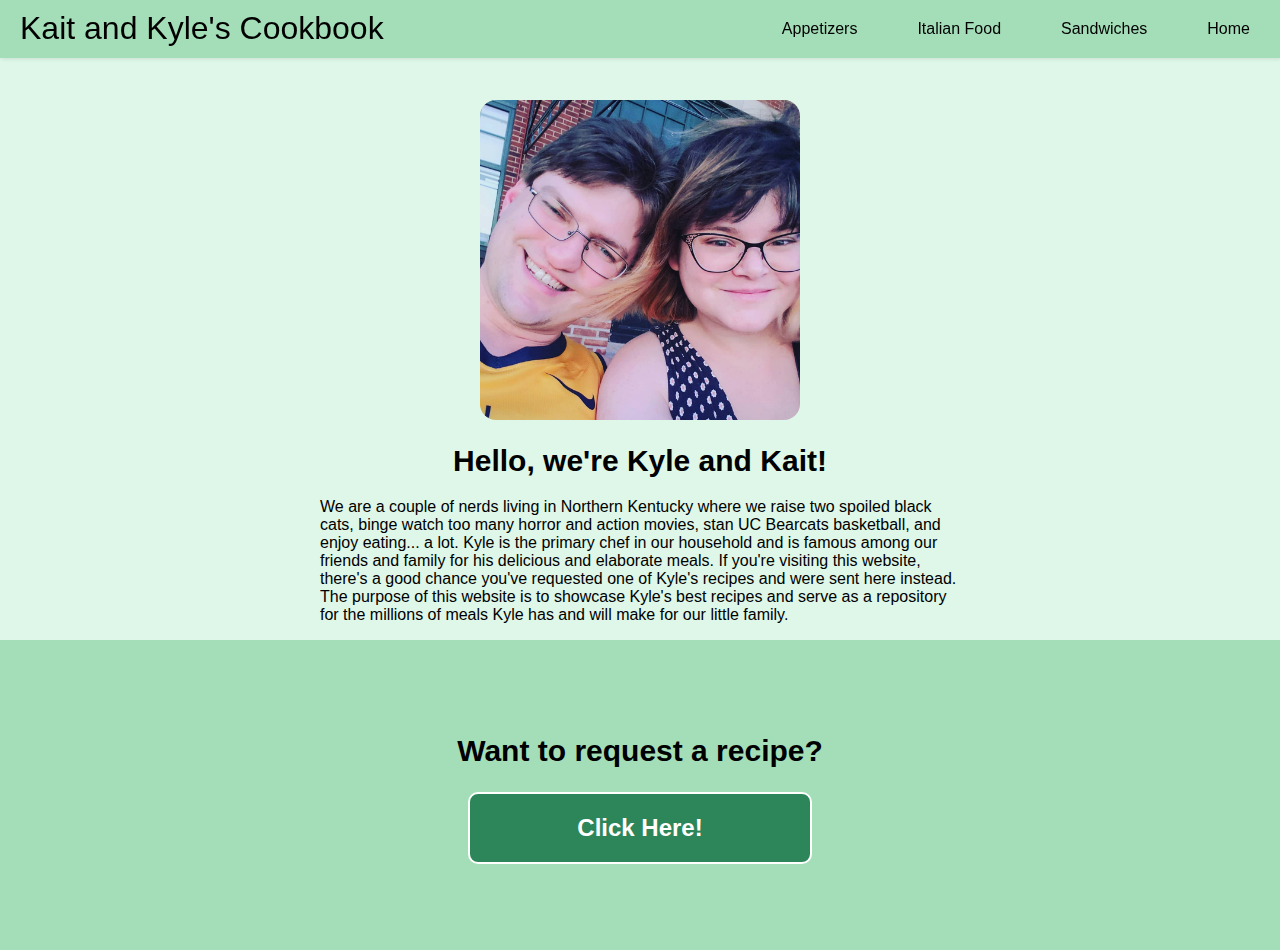
<file: index.html>
<!DOCTYPE html>
<html lang="en">
<head>
    <meta charset="UTF-8">
    <meta http-equiv="X-UA-Compatible" content="IE=edge">
    <meta name="viewport" content="width=device-width, initial-scale=1.0">
    <title>Kait and Kyle's Cookbook</title>
</head>
<link rel="stylesheet" href="style.css">

<!--NAV BAR-->
<header class="header">
    <a href="" class="logo">Kait and Kyle's Cookbook</a>
    <input class="menu-btn" type="checkbox" id="menu-btn" />
    <label class="menu-icon" for="menu-btn"><span class="navicon"></span></label>
    <ul class="menu">
      <li><a href="appetizers.html">Appetizers</a></li>
      <li><a href="italianfood.html">Italian Food</a></li>
      <li><a href="sandwiches.html">Sandwiches</a></li>
      <li><a href="index.html">Home</a></li>
    </ul>
  </header>
  <!--END NAV BAR-->

<body>
<div class="container">
  <div class="content"><center>
    <img src="images/kaitkyle.jpg" id="kaitkyle">
    <P><h1>Hello, we're Kyle and Kait!</h1></P>    </center>
    <p>We are a couple of nerds living in Northern Kentucky where we raise two spoiled black cats, binge watch too many horror and action movies, stan UC Bearcats basketball, and enjoy eating... a lot. Kyle is the primary chef in our household and is famous among our friends and family for his delicious and elaborate meals. If you're visiting this website, there's a good chance you've requested one of Kyle's recipes and were sent here instead. The purpose of this website is to showcase Kyle's best recipes and serve as a repository for the millions of meals Kyle has and will make for our little family.</p> 
  </div> <!--ENDS CONTENT DIV-->
</div><!--ENDS CONTAINER DIV-->
 
<!--BEGIN FOOTER-->
<footer>
<div class="footer1">
	<p class="footer2"> <h1>Want to request a recipe? </h1></p>
	<p class="button"><a href="mailto:kait.barnes.1@gmail.com">Click Here!</a>


</div>
</footer>
<!--END FOOTER-->

<!--JS-->
<script src="app.js"></script>
<!--ENDS JS-->

</body>
</html>
</file>
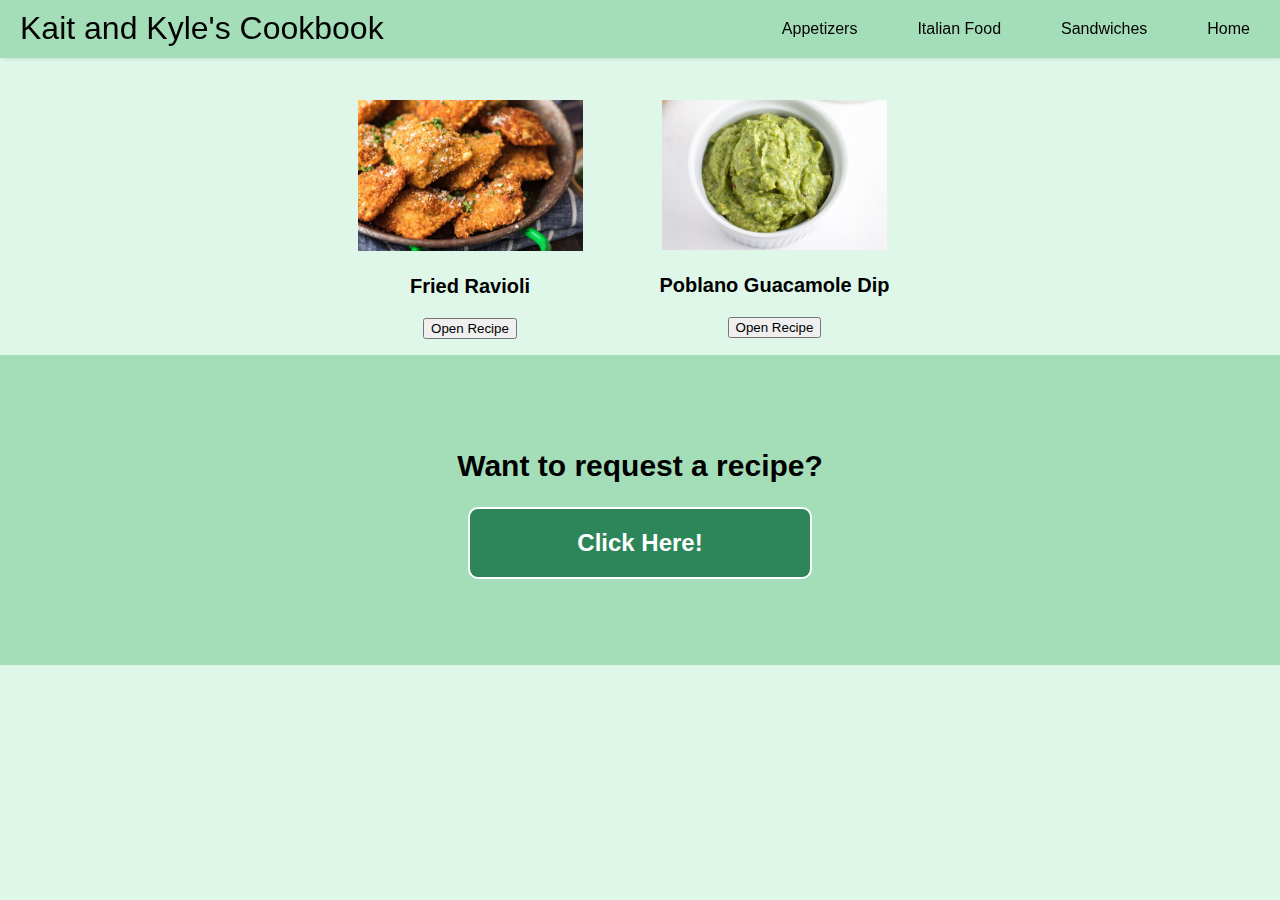
<file: appetizers.html>
<!DOCTYPE html>
<html lang="en">
<head>
    <meta charset="UTF-8">
    <meta http-equiv="X-UA-Compatible" content="IE=edge">
    <meta name="viewport" content="width=device-width, initial-scale=1.0">
    <title>Appetizers</title>
</head>
<link rel="stylesheet" href="style.css">

<!--NAV BAR-->
<header class="header">
    <a href="" class="logo">Kait and Kyle's Cookbook</a>
    <input class="menu-btn" type="checkbox" id="menu-btn" />
    <label class="menu-icon" for="menu-btn"><span class="navicon"></span></label>
    <ul class="menu">
      <li><a href="appetizers.html">Appetizers</a></li>
      <li><a href="italianfood.html">Italian Food</a></li>
      <li><a href="sandwiches.html">Sandwiches</a></li>
      <li><a href="index.html">Home</a></li>
    </ul>
  </header>
  <!--END NAV BAR-->

<body>
<div class="container">
  <div class="content">

    <div class="wrapper">

    <div id="card1">
      <img src="images/friedrav.png" alt="Fried Ravioli" style="width:75%">
      <h1></h1>
      <p class="foodname">Fried Ravioli</p>
      <p><button>Open Recipe</button></p>
    </div><!--ENDS CARD1 DIV-->

    <div id="card2">
      <img src="images/guac.png" alt="Guacamole" style="width:75%">
      <p class="foodname">Poblano Guacamole Dip</p>
      <p><button>Open Recipe </button></p>
    </div><!--ENDS CARD2 DIV-->

  </div> <!--ENDS WRAPPER DIV-->

  </div> <!--ENDS CONTENT DIV-->
</div><!--ENDS CONTAINER DIV-->
 
<!--BEGIN FOOTER-->
<footer>
<div class="footer1">
	<p class="footer2"> <h1>Want to request a recipe? </h1></p>
	<p class="button"><a href="mailto:kait.barnes.1@gmail.com">Click Here!</a>


</div>
</footer>
<!--END FOOTER-->

<!--JS-->
<script src="app.js"></script>
<!--ENDS JS-->

</body>
</html>
</file>
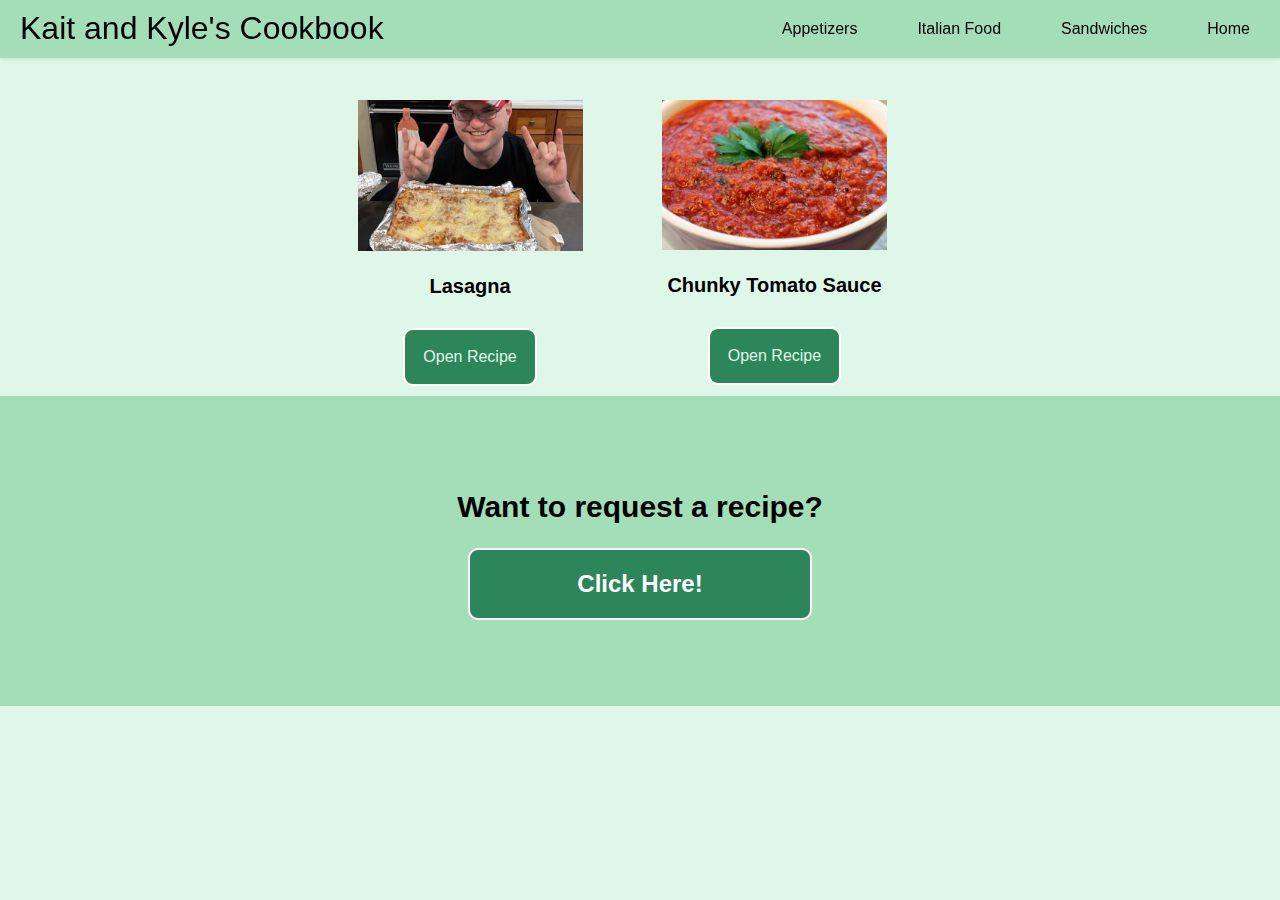
<file: italianfood.html>
<!DOCTYPE html>
<html lang="en">
<head>
    <meta charset="UTF-8">
    <meta http-equiv="X-UA-Compatible" content="IE=edge">
    <meta name="viewport" content="width=device-width, initial-scale=1.0">
    <title>Appetizers</title>
</head>
<link rel="stylesheet" href="style.css">

<!--NAV BAR-->
<header class="header">
    <a href="index.html" class="logo">Kait and Kyle's Cookbook</a>
    <input class="menu-btn" type="checkbox" id="menu-btn" />
    <label class="menu-icon" for="menu-btn"><span class="navicon"></span></label>
    <ul class="menu">
      <li><a href="appetizers.html">Appetizers</a></li>
      <li><a href="italianfood.html">Italian Food</a></li>
      <li><a href="sandwiches.html">Sandwiches</a></li>
      <li><a href="index.html">Home</a></li>
    </ul>
  </header>
  <!--END NAV BAR-->

<body>
<div class="container">
  <div class="content">

    <div class="wrapper">


      <!---LASAGNA-->
    <div id="card1">
      <img src="images/lasagna.jpg" alt="Lasagna" style="width:75%">
      <p class="foodname">Lasagna</p>      
        <!-- <p><button id="recipeButton">Open Recipe</button></p> -->
        <button class="accordion">Open Recipe</button>
        <div class="panel">
          <div class="recipe">

            <H2>Lasagna Recipe</h2><br>
              <B>Servings</b>: Literally 8-9 pounds of lasagna<br>
              <b>Total Time to Cook</b>: 48 hours<P>
              <B>Ingredients</b>
                <UL>
                  <li>Lasagna noodles (not pre-cooked)</li>
                  <li>One pound of ground beef</li>
                  <li>One pound of ground sausage OR veal</li>
                  <li>One pound of ground pork</li>
                  <li>One large yellow onion</li>
                  <li>One big carrot OR equivalent # of baby carrots</li>
                  <li>Two heads of garlic</li>
                  <li>One small package of fresh basil leaves</li>
                  <li>Five bay leaves</li>
                  <li>Dried Sage</li>
                  <li>Two cans of San Marzano tomatoes (whole and peeled)</li>
                  <li>Two cups of chicken stock</li>
                  <li>One and a half cups of milk</li>
                  <li>Half a cup of heavy cream</li>
                  <li>Three ounces of parmesan cheese for sauce, additional for assembly</li>
                  <li>One small container of ricotta cheese</li>
                  <li>Low moisture mozzarella cheese (do not buy pre-grated)</li>
                  </ul>
                     
              <P>
              <B>Cooking instructions</b>
                <OL>
                  <LI>Cook down meat and drain juices - remove from the pot.</li>
                  <LI>Dice carrots and onions and cook in a large pot. Season well with oregano and red pepper.</LI>
                  <LI>Once vegetables are soft, add two heads of pressed garlic.</li>
                  <LI>Pour in red wine to deglaze vegetables. <U>Pro tip:</U> Use a dry red wine and drink a lot of it.</LI>
                  <LI>Add two cups of chicken stock to pot.</li>
                  <LI>Add meat back to pot.</li>
                  <LI>Add two cans of San Marzano tomatoes, half of basil leaves, sage, and bay leaves to mix.  you will need to remove the bay leaves and basil after cooking, ensure they are intact.</LI>
                  <LI>Add milk to pot.</li>
                  <LI>Let the pot simmer for four hours, partially covered. Stir occasionally.
                  <LI>After four hours, remove bay leaves and basil, and then add half a cup of heavy cream, chopped basil (remainder), and parmesan cheese.</li>
                  <LI>Melt in, add salt and pepper.</li>
                  <LI>Remove sauce and let it sit overnight in the fridge.</li>
                  <LI>The next day, assemble lasagna with sauce on the bottom and top. Add mozzarella cheese to top of lasagna once assembled.</li>
                  </ol>
          </div> <!---ENDS RECIPE DIV-->
        </div> <!--ENDS FIRST ACCORDION-->
        

    </div><!--ENDS CARD1 DIV-->

<!--TOMATO SAUCE-->


    <div id="card2">
      <img src="images/sauce.jpg" alt="Chunky Tomato Sauce" style="width:75%">
      <p class="foodname">Chunky Tomato Sauce</p>
      <!-- <p><button id="recipeButton">Open Recipe </button></p> -->

      <button class="accordion">Open Recipe</button>
      <div class="panel">
        <div class="recipe">
        
          <h2>Kyle’s Special Chunky Tomato Sauce</h2><P>

            <B>Servings:</B> Around a pound of sauce<br>
            <B>Total time to cook:</B> One hour<P>
<B>Ingredients</b><br>
<UL>
<LI>One can of peeled San Marzano tomatoes</LI>
<LI>Three red bell peppers</li>
<LI>Three heads of garlic</li>
<LI>Two black garlic cloves</li>
<LI>One onion</li>
<li>Two tablespoons of butter</li>
</ul>
<B>Cooking Instructions</b>
<OL>
<LI>Roast heads of non-black garlic for 10 minutes at 450 degrees in oven.</li>
<LI>Add bell peppers to oven (sliced in half with seeds removed) and bake for an additional 40 minutes.</li>
<LI>Once finished, remove charred skin of bell peppers and remove roasted garlic cloves from the heads.</li>
<LI>Put bell peppers, roasted garlic, and black garlic into food processor or blender and blend until relatively smooth.</li>
<LI>Saute onion until soft and transparent and add to food processor. Blend until smooth.</li>
<LI>Add blended mix and can of tomatoes to pot and cook on stove while breaking up tomatoes. Bring to a boil and lower to reduce heat and simmer, add two tablespoons of butter or some heavy cream before removing from heat.</li>
<LI>Add to any pasta or pizza and enjoy. This sauce will keep in fridge for a maximum of three days. </LI>
</OL>
</P>
        </div> <!---ENDS RECIPE DIV-->
      </div> <!--ENDS SECOND ACCORDION-->      
    </div><!--ENDS CARD2 DIV-->





    
  </div> <!--ENDS WRAPPER DIV-->

  </div> <!--ENDS CONTENT DIV-->
</div><!--ENDS CONTAINER DIV-->
 
<!--BEGIN FOOTER-->
<footer>
<div class="footer1">
	<p class="footer2"> <h1>Want to request a recipe? </h1></p>
	<p class="button"><a href="mailto:kait.barnes.1@gmail.com">Click Here!</a>


</div>
</footer>
<!--END FOOTER-->

<!--JS-->
<script src="app.js"></script>
<!--ENDS JS-->

</body>
</html>
</file>
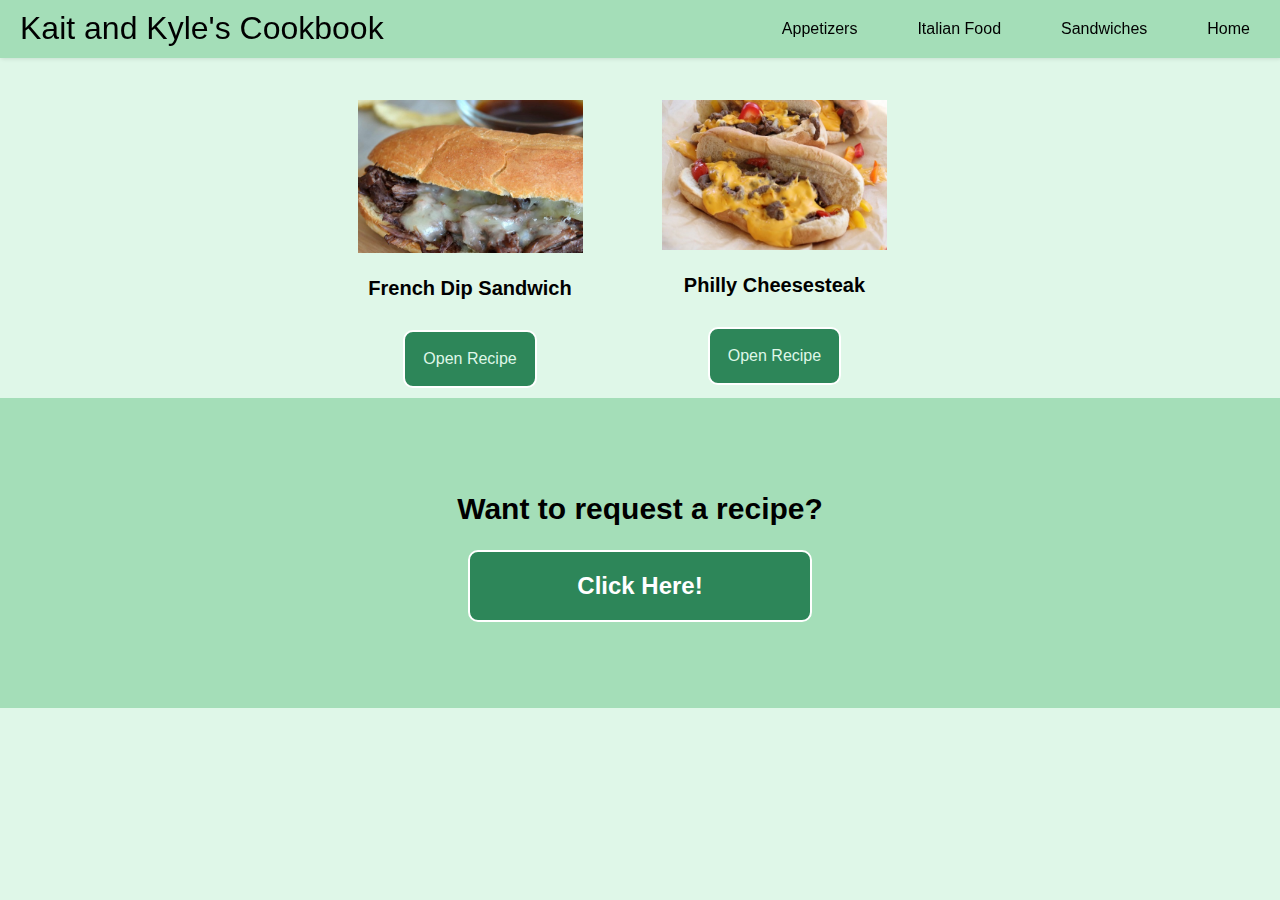
<file: sandwiches.html>
<!DOCTYPE html>
<html lang="en">
<head>
    <meta charset="UTF-8">
    <meta http-equiv="X-UA-Compatible" content="IE=edge">
    <meta name="viewport" content="width=device-width, initial-scale=1.0">
    <title>Appetizers</title>
</head>
<link rel="stylesheet" href="style.css">

<!--NAV BAR-->
<header class="header">
    <a href="index.html" class="logo">Kait and Kyle's Cookbook</a>
    <input class="menu-btn" type="checkbox" id="menu-btn" />
    <label class="menu-icon" for="menu-btn"><span class="navicon"></span></label>
    <ul class="menu">
      <li><a href="appetizers.html">Appetizers</a></li>
      <li><a href="italianfood.html">Italian Food</a></li>
      <li><a href="sandwiches.html">Sandwiches</a></li>
      <li><a href="index.html">Home</a></li>
    </ul>
  </header>
  <!--END NAV BAR-->

<body>
<div class="container">
  <div class="content">

    <div class="wrapper">


      <!---FRENCH DIP-->
    <div id="card1">
      <img src="images/frenchdip.jpg" alt="French Dip Sandwich" style="width:75%">
      <p class="foodname">French Dip Sandwich</p>      
        <!-- <p><button id="recipeButton">Open Recipe</button></p> -->
        <button class="accordion">Open Recipe</button>
        <div class="panel">
          <div class="recipe">
            <h2>French Dip Recipe</h2>      
            <B>Servings:</B> 6 sandwiches<br>
                       <b>Total time to cook:</b> 2 hours
                       <P><b>Ingredients</b><br>
                       <ul>
                         <LI>One loaf of french bread, toast or bake for flakiness</LI>
                         <LI>18 slices of swiss cheese</LI>
                         <LI>2-3 pounds USDA choice grade chuck roast, cut into 2-3 inch chunks</LI>
                         <LI>Six cloves of garlic, minced</LI>
                         <LI>Three onions, sliced</LI>
                         <LI>One cup of unsalted beef stock</LI>
                         <LI>One tablespoon of fish sauce</LI>
                         <LI>One tablespoon of soy sauce</LI>
                         <LI>One tablespoon of Worcestershire sauce</LI>
                         <LI>One tablespoon of olive oil</LI>
                         <LI>One pinch of dried rosemary</LI>
                         <LI>One pinch of thyme</LI>
                         <LI>Two bay leaves</LI>
                       </ul>
                       <P><B>Cooking Instructions</B><P>
                         <OL>
                         
                         <LI><B>Brown Chuck Roast Steak:</B> Heat up Instant Pot using Sauté More function. Wait until it says HOT (~8 mins). Pat dry the chuck roast steak and lightly season one side with salt + black pepper. Drizzle the inner pot with 1 tbsp olive oil. Then, place the seasoned side of chuck roast in Instant Pot. Lightly season the other side with more salt + black pepper. <br>
                         <U>Pro Tip:</U> Brown each side for 10 minutes to develop some awesome deep flavors.</LI> 
                         
                         <LI><B>Saute Onion & Garlic:</b> Set browned chuck roast aside. Add in sliced onions, then saute until softened (~3 - 4 mins). Set aside roughly ⅓ of the softened onions for later. Add in minced garlic, a pinch of dried rosemary, a pinch of thyme, and 2 bay leaves. Saute for another minute. <br>
                         <U>*Pro Tip:</U> Your Instant Pot will stop sauteeing after 30 minutes, turn it back on by pressing "Saute" button.</LI>
                         
                         <LI>
                         <b>Deglaze Instant Pot:</b> Pour 1 cup unsalted stock in Instant Pot, then deglaze by scrubbing all the flavorful brown bits off the bottom of the pot with a wooden spoon.</LI>
                         
                         <LI>
                         <B>Pressure Cook Chuck Roast:</b> Add in 1 tbsp (15ml) soy sauce, 1 tbsp (15ml) fish sauce, and 1 tbsp (15ml) Worcestershire sauce. Give it a quick mix. Place browned chuck roast back in Instant Pot and partially submerge it into the liquid as best as you can. Pressure Cook at High Pressure for 45 minutes + 25 minutes Natural Release.</LI>
                         
                         <LI>
                         <b>
                         Simmer Au Jus Sauce & Shred Beef:</b>
                         Set aside chuck roast in a mixing bowl, and shred the beef with 2 forks. While you are shredding the beef, bring Au Jus sauce back to a boil with the "Saute" function. Add in reserved onions, then let the Au Jus sauce reduce for 5 - 10 minutes. Taste & adjust seasoning accordingly. <br>
                         <U>
                         *Pro Tip:</U> Reducing the Au Jus sauce will naturally thicken it. If you find the Au Jus sauce to be too oily, you can use a Fat Separator to filter out the fat.
                         <LI>
                         <B>Assemble & Serve Instant Pot French Dip:</b> <U>Optional Step:</U> While the Au Jus sauce is reducing, preheat oven to 350°F. Layer 1 loaf of french bread with slices of Swiss cheese on top. Place it in the oven until the cheese begins to melt. 
                         Layer shredded beef and onions on top of the sandwich. Serve Instant Pot French Dip with savory umami Au Jus sauce on the side.</LI></ul>
          </div> <!---ENDS RECIPE DIV-->
        </div> <!--ENDS FIRST ACCORDION-->
        

    </div><!--ENDS CARD1 DIV-->

<!--CHEESE STEAK-->


    <div id="card2">
      <img src="images/cheesesteak.jpg" alt="Philly Cheesesteak" style="width:75%">
      <p class="foodname">Philly Cheesesteak</p>
      <!-- <p><button id="recipeButton">Open Recipe </button></p> -->

      <button class="accordion">Open Recipe</button>
      <div class="panel">
        <div class="recipe">
          <h2>Philly Cheesesteak Recipe</h2> <P>
            <B>Servings:</b> 2 sandwiches<br>
            <B>Total time to cook:</b> 3-4 hours of thawing meat, around 1 hour of cooking time<P>
            <B>Ingredients</b>
            <UL>
            <li>
            1 large (1 to 1-1/2 pound) thick-cut rib-eye steak
            Neutral cooking oil, such as canola</li>
            <LI>1 medium yellow onion, roughly chopped
            Kosher salt and freshly ground pepper (some people use Lawry’s salt, or add garlic powder)</li> 
            <LI>4 to 6 slices provolone or American cheese (or warmed Cheez Whiz)</LI> 
            <LI>2 large hoagie or sub rolls, split open</li>
            </ul> 
            
            <B>Cooking Instructions</B>
            <ol> 
            <LI>Place the rib-eye in the freezer and chill until semi-firm (not frozen solid), about three to four hours. Cut the steak into 4 smaller pieces. Working with one piece at a time — while leaving the rest in the freezer — use a mandolin or a sharp chef’s knife to slice the steak into razor-thin slivers. (If using a mandolin, I recommend investing in a cut-resistant glove.) Transfer the sliced meat to a medium bowl and set aside. Alternately, you can ask your grocer's butcher to do this for you if they have a meat slicer. If they agree, it will make life easy-peasy for you! (<Br>
            <u>Pro-Tip:</U> I keep all of the fat. Every last bit of it. It’s why you bought a rib-eye in the first place).</li> 
            <LI>Heat a large cast iron griddle, skillet, or other large pan over medium heat. Add a liberal pour of neutral oil, about 2 to 3 tablespoons, and add the onions. Season with salt and pepper and cook, stirring frequently, until tender, 3 to 6 minutes depending on desired doneness. (Make sure you are patient with this step!) Once the onions are done, push them aside (or transfer to another bowl if there's not enough space).</li> 
            <LI>Increase heat to medium-high and add another drizzle of oil if the griddle seems dry. Season the shaved rib-eye pieces generously with salt and pepper and add to the sizzling skillet. Cook the meat until browned and caramelized, which should happen quickly if the pan is smoking-hot. If you are cooking on a griddle or flat top, push the cooked steak into two separate piles and shape into roughly the same size as the hoagie roll. Shingle two to three slices of cheese over each stack of meat, allowing the cheese to melt while the meat is resting. (Alternately, you can transfer the meat to a separate plate to rest).</lI>
            <LI>While the meat is resting, place the hoagie rolls flat-side down on the griddle and cook until lightly toasted. Using a large, flat spatula, gently scoop the meat and cheese mixture and transfer it into the hoagie roll. Slice in half crosswise and serve immediately.</li>
            <LI> 
            <u>Final pro-tip</u>
            If you have bell peppers or mushrooms in your fridge, slice those thinly and cook them once the onions are done. French fries also go well with this meal!</li> 
            </ol>
        </div> <!---ENDS RECIPE DIV-->
      </div> <!--ENDS SECOND ACCORDION-->      
    </div><!--ENDS CARD2 DIV-->





    
  </div> <!--ENDS WRAPPER DIV-->

  </div> <!--ENDS CONTENT DIV-->
</div><!--ENDS CONTAINER DIV-->
 
<!--BEGIN FOOTER-->
<footer>
<div class="footer1">
	<p class="footer2"> <h1>Want to request a recipe? </h1></p>
	<p class="button"><a href="mailto:kait.barnes.1@gmail.com">Click Here!</a>


</div>
</footer>
<!--END FOOTER-->

<!--JS-->
<script src="app.js"></script>
<!--ENDS JS-->

</body>
</html>
</file>
<file: style.css>
body {
    margin: 0;
    font-family: Arial, Helvetica, sans-serif;
    font-size: 16px;
    background-color: #dff7e8;
  }
  
  a {
    color: #000;
  }
  h1 {
      font-size: 30px;
      font-family: Arial, Helvetica, sans-serif;
  }
  
  /* header */
  
  .header {
    background-color:#a4deb8;
    box-shadow: 1px 1px 4px 0 rgba(0,0,0,.1);
    position: fixed;
    width: 100%;
    z-index: 3;
  }
  
  .header ul {
    margin: 0;
    padding: 0;
    list-style: none;
    overflow: hidden;
    background-color:#a4deb8;
  }
  
  .header li a {
    display: block;
    padding: 20px 20px;
    text-decoration: none;
  }
  
  .header li a:hover,
  .header .menu-btn:hover {
    background-color:  #dff7e8;
  }
  
  .header .logo {
    display: block;
    float: left;
    font-size: 2em;
    padding: 10px 20px;
    text-decoration: none;
  }
  
  /* menu */
  
  .header .menu {
    clear: both;
    max-height: 0;
    transition: max-height .2s ease-out;
  }
  
  /* menu icon */
  
  .header .menu-icon {
    cursor: pointer;
    display: inline-block;
    float: right;
    padding: 28px 20px;
    position: relative;
    user-select: none;
  }
  
  .header .menu-icon .navicon {
    background: #333;
    display: block;
    height: 2px;
    position: relative;
    transition: background .2s ease-out;
    width: 18px;
  }
  
  .header .menu-icon .navicon:before,
  .header .menu-icon .navicon:after {
    background: #333;
    content: '';
    display: block;
    height: 100%;
    position: absolute;
    transition: all .2s ease-out;
    width: 100%;
  }
  
  .header .menu-icon .navicon:before {
    top: 5px;
  }
  
  .header .menu-icon .navicon:after {
    top: -5px;
  }
  
  /* menu btn */
  
  .header .menu-btn {
    display: none;
  }
  
  .header .menu-btn:checked ~ .menu {
    max-height: 240px;
  }
  
  .header .menu-btn:checked ~ .menu-icon .navicon {
    background: transparent;
  }
  
  .header .menu-btn:checked ~ .menu-icon .navicon:before {
    transform: rotate(-45deg);
  }
  
  .header .menu-btn:checked ~ .menu-icon .navicon:after {
    transform: rotate(45deg);
  }
  
  .header .menu-btn:checked ~ .menu-icon:not(.steps) .navicon:before,
  .header .menu-btn:checked ~ .menu-icon:not(.steps) .navicon:after {
    top: 0;
  }
  
  /* 48em = 768px */
  
  @media (min-width: 48em) {
    .header li {
      float: left;
    }
    .header li a {
      padding: 20px 30px;
    }
    .header .menu {
      clear: none;
      float: right;
      max-height: none;
    }
    .header .menu-icon {
      display: none;
    }
  }

  #kaitkyle {
    max-width: 50%;
    max-height: 50%;
    border-radius: 5%;
  }

  
div.container{
    display: flex; 
    flex-direction: column;
    justify-content: center;
    align-items: center; 
    width: 100%; 
    box-sizing: border-box;
    padding-top: 50px;
    
    }
    div.content {
    width: 50%; 
    padding-top: 50px; 
    
    }
    @media (max-width: 768px) {
      div.container {
        width: 100%;
        padding-top: 100px;
      }
      div.content {
        width: 50%;
        padding-top: 200px; 
      }
    }
  
    #wrapper {
      border: 1px solid blue;
    }

    #card1 {
      display: inline-block;
      max-width: 300px;
      margin: auto;
      text-align: center;
    }
    #card2 {
      vertical-align:top;
      display: inline-block;
      max-width: 300px;
      margin: auto;
      text-align: center;
    }
    
    .foodname {
      color:black;
      font-family: Arial, Helvetica, sans-serif; 
      font-size: 20px;
      font-weight: bold; 
    }
    
    #card button {
      border: none;
      outline: 0;
      padding: 12px;
      color: white;
      background-color: #000;
      text-align: center;
      cursor: pointer;
      width: 100%;
      font-size: 18px;
    }
    
    #card button:hover {
      opacity: 0.7;
    }

/* Style the buttons that are used to open and close the accordion panel */
.accordion {
  font-family: Arial, Helvetica, sans-serif;
  font-size: 16px;
  font-weight: ligher;
  background-color:#2d8659;
  color: #dff7e8;
  cursor: pointer;
  padding: 18px;
  max-width:300px;
  text-align:left;
  border: 2px solid white;
  border-radius: 10px;
  outline: none;
  transition: 0.4s;
  margin: 10px; 
}

/* Add a background color to the button if it is clicked on (add the .active class with JS), and when you move the mouse over it (hover) */
.active, .accordion:hover {
  background-color: #ccc;
}

/* Style the accordion panel. Note: hidden by default */
.panel {
  padding: 20px;
  background-color: white;
  display: none;
  overflow: hidden;
  text-align: left;
  width: 300px;
}

#recipe{
  text-align: left; 
}

footer {
	background-color: #a4deb8;
	padding: 40px;
	text-align: center;
	color:black;
	font-weight: 600;

}
footer a { 
	color:white;
	text-decoration: none;

 }

 footer a:hover {
 	color:   #c6ffb3;
 }
 .footer1 {
 	background-color: #a4deb8;
 	height: 200px;
 	text-align: center;
 	font-size: 24px;
 	padding-top: 30px; 


 }
 .button {
 	background-color: #2d8659; 
 	width: 300px;
 	margin: 0 auto;
 	padding: 20px;
 	border: 2px solid white;
 	border-radius:10px;
   outline: none; 
   transition: 0.4s;
 }
 .active, .button:hover {
  background-color: #ccc;
</file>
